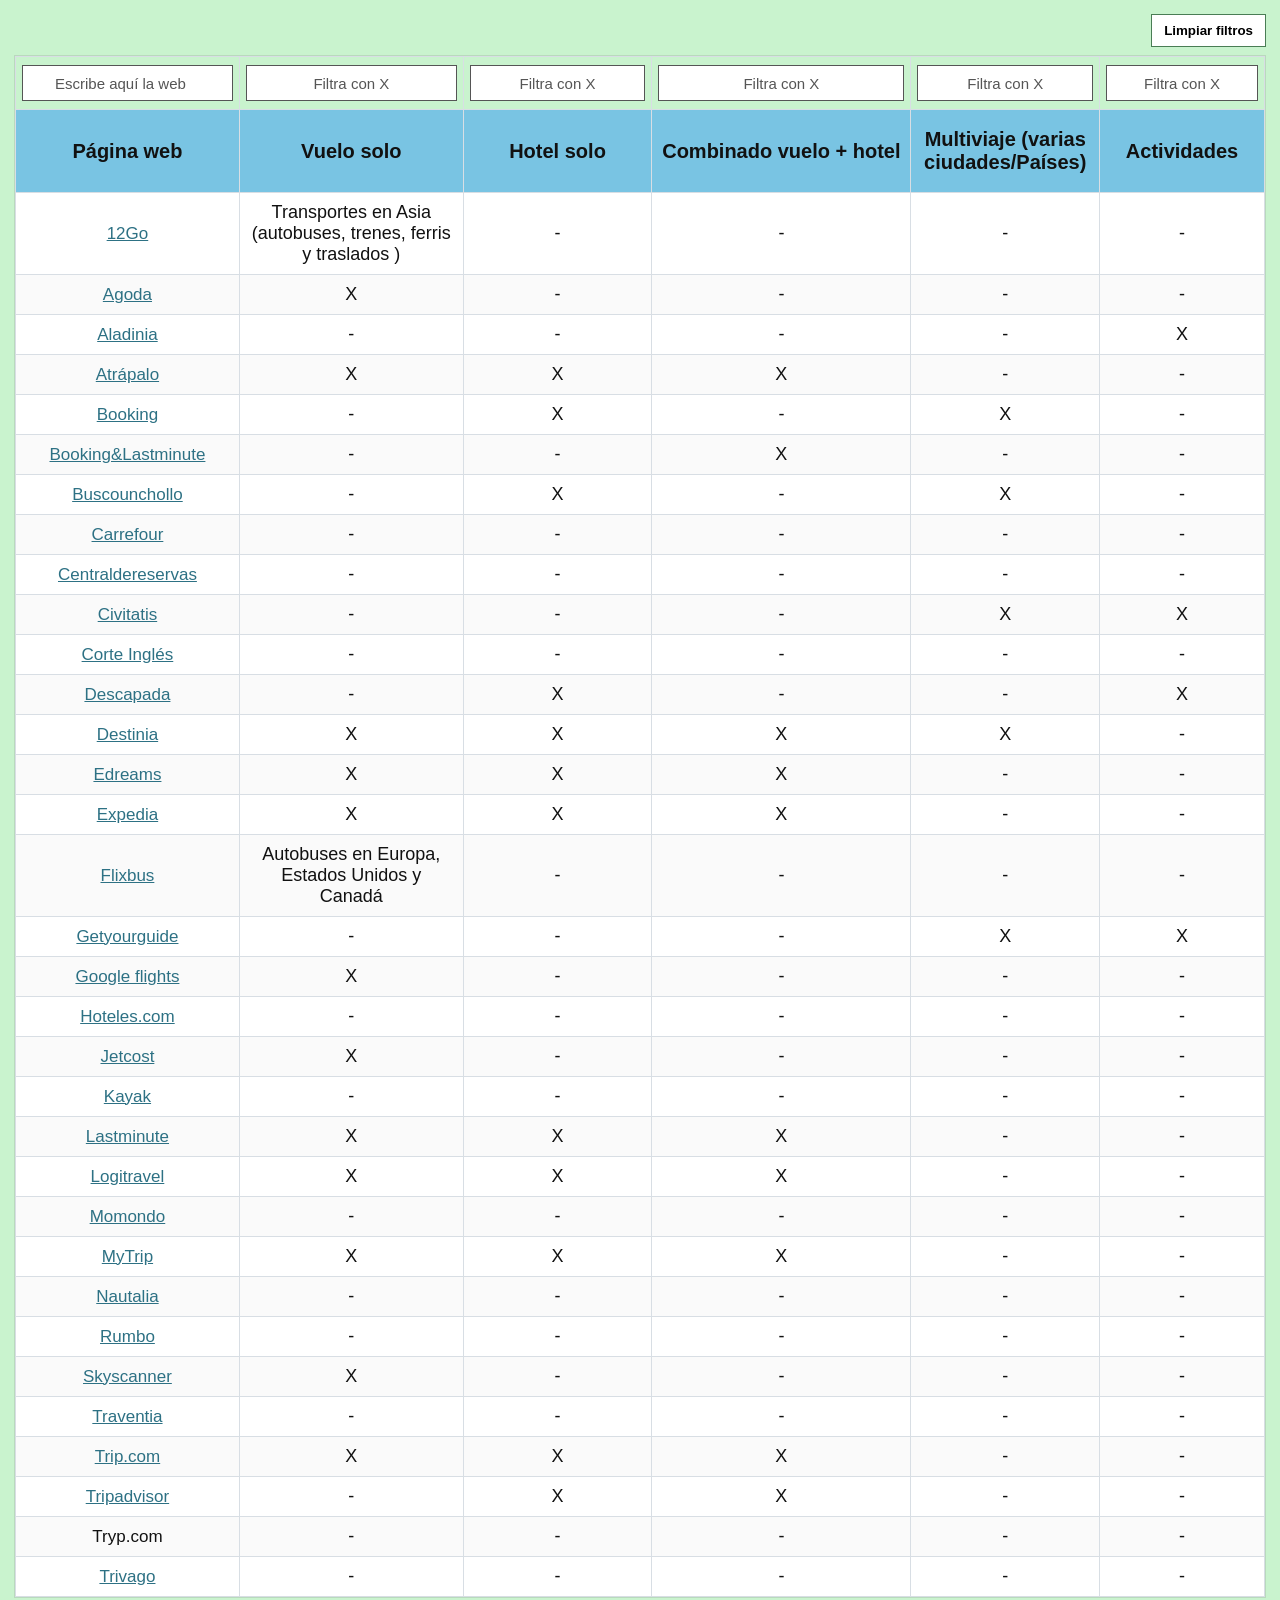
<file: index.html>
<!doctype html>
<html lang="es"><head><meta charset="utf-8"><meta name="viewport" content="width=device-width,initial-scale=1">
<title>Precios web</title><style>
:root{--blue:#79c4e3;--green:#c9f3ce;--line:#d8dee4;--link:#2d7184}*{box-sizing:border-box}
body{margin:0;background:#fff;font-family:Arial,Helvetica,sans-serif;color:#111}.page{width:100%;padding:14px;background:var(--green);min-height:100vh}
.controls{display:flex;justify-content:flex-end;margin:0 0 8px}button{border:1px solid #4a7d55;background:#fff;padding:8px 12px;cursor:pointer;font-weight:700}
.table-wrap{width:100%;overflow-x:auto;background:#fff;border:1px solid #b9d9bd}table{width:100%;min-width:980px;border-collapse:collapse;table-layout:fixed;background:#fff}
col.name{width:19%}col.c2{width:19%}col.c3{width:16%}col.c4{width:22%}col.c5{width:16%}col.c6{width:14%}
th,td{border:1px solid var(--line);padding:9px 8px;text-align:center;vertical-align:middle}thead tr.filters th{background:var(--green);padding:8px 6px}
thead tr.headings th{background:var(--blue);font-size:20px;font-weight:700;padding:18px 8px}.filter{width:100%;height:36px;border:1px solid #555;background:#fff;padding:6px 9px;text-align:center;font-size:15px;color:#111}
.filter::placeholder{color:#555;opacity:1}tbody td{font-size:18px}tbody tr:nth-child(even) td{background:#fafafa}td.name a{color:var(--link);text-decoration:underline}td.name{font-size:17px}
.empty{display:none;padding:18px;text-align:center;background:#fff;font-weight:700}@media(max-width:700px){.page{padding:5px}thead tr.headings th{font-size:16px}tbody td{font-size:15px}.filter{font-size:13px}}
</style></head><body><div class="page"><div class="controls"><button id="clear" type="button">Limpiar filtros</button></div><div class="table-wrap">
<table id="prices"><colgroup><col class="name"><col class="c2"><col class="c3"><col class="c4"><col class="c5"><col class="c6"></colgroup>
<thead><tr class="filters"><th><input class="filter" type="search" placeholder="Escribe aquí la web" aria-label="Filtrar por página web"></th><th><input class="filter" type="text" inputmode="text" maxlength="1" placeholder="Filtra con X" aria-label="Filtrar Vuelo solo"></th><th><input class="filter" type="text" inputmode="text" maxlength="1" placeholder="Filtra con X" aria-label="Filtrar Hotel solo"></th><th><input class="filter" type="text" inputmode="text" maxlength="1" placeholder="Filtra con X" aria-label="Filtrar Combinado vuelo + hotel"></th><th><input class="filter" type="text" inputmode="text" maxlength="1" placeholder="Filtra con X" aria-label="Filtrar Multiviaje (varias ciudades/Países)"></th><th><input class="filter" type="text" inputmode="text" maxlength="1" placeholder="Filtra con X" aria-label="Filtrar Actividades"></th></tr><tr class="headings"><th>Página web</th><th>Vuelo solo</th><th>Hotel solo</th><th>Combinado vuelo + hotel</th><th>Multiviaje (varias ciudades/Países)</th><th>Actividades</th></tr></thead><tbody><tr><td class="name"><a href="https://www.jdoqocy.com/click-101553221-17115158" target="_blank" rel="noopener noreferrer">12Go</a></td><td>Transportes en Asia (autobuses, trenes, ferris y traslados )</td><td>-</td><td>-</td><td>-</td><td>-</td></tr><tr><td class="name"><a href="https://www.agoda.com/es-es/partners/partnersearch.aspx" target="_blank" rel="noopener noreferrer">Agoda</a></td><td>X</td><td>-</td><td>-</td><td>-</td><td>-</td></tr><tr><td class="name"><a href="https://www.aladinia.com/?gad_source=1&amp;gad_campaignid=64331082&amp;gclid=Cj0KCQjw3aLHBhDTARIsAIRij58fgCmTKY_2s5K1kaCuRZkU4KgR-O0Lyi_VKpiHqZoE4YYgVfeNCa0aAoXGEALw_wcB" target="_blank" rel="noopener noreferrer">Aladinia</a></td><td>-</td><td>-</td><td>-</td><td>-</td><td>X</td></tr><tr><td class="name"><a href="https://www.atrapalo.com/?utm_source=google&amp;utm_medium=cpc-brand&amp;utm_campaign=Brand&amp;atr_trk=G12-1-0-121216780_5685978820&amp;gad_source=1&amp;gad_campaignid=121216780&amp;gclid=Cj0KCQjw3aLHBhDTARIsAIRij5_fxAgolVor98eijhLHUbF2S76LCgpDKnUDzdFjT30ZshlHLepfeooaAu7gEALw_wcB" target="_blank" rel="noopener noreferrer">Atrápalo</a></td><td>X</td><td>X</td><td>X</td><td>-</td><td>-</td></tr><tr><td class="name"><a href="https://www.booking.com/index.es.html" target="_blank" rel="noopener noreferrer">Booking</a></td><td>-</td><td>X</td><td>-</td><td>X</td><td>-</td></tr><tr><td class="name"><a href="https://booking-dp-es.lastminute.com/" target="_blank" rel="noopener noreferrer">Booking&amp;Lastminute</a></td><td>-</td><td>-</td><td>X</td><td>-</td><td>-</td></tr><tr><td class="name"><a href="https://www.buscounchollo.com/" target="_blank" rel="noopener noreferrer">Buscounchollo</a></td><td>-</td><td>X</td><td>-</td><td>X</td><td>-</td></tr><tr><td class="name"><a href="https://www.viajes.carrefour.es/?gad_source=1&amp;gad_campaignid=14305960221&amp;gclid=Cj0KCQiA_8TJBhDNARIsAPX5qxQwd-SgfUjkQ0WHIXiGXX0qXncCc2bvT6WCq8lh7dnVWQIoTJzYdFIaAuv3EALw_wcB" target="_blank" rel="noopener noreferrer">Carrefour</a></td><td>-</td><td>-</td><td>-</td><td>-</td><td>-</td></tr><tr><td class="name"><a href="https://www.google.com/search?q=centraldereservas&amp;sca_esv=8cf1f9704eb8c240&amp;sxsrf=AE3TifNYZUh64FXK3ympsexTTef0uYQYcQ%3A1764852086845&amp;source=hp&amp;ei=doExaaHyK92tw8cPrN7r-A0&amp;iflsig=AOw8s4IAAAAAaTGPhr8L8amh6MCOQ-85256Ej4QxfQg4&amp;gs_ssp=eJzj4tVP1zc0TDbMK84ryktXYDRgdGDwEkxOzSspSsxJSS1KLU4tKkssBgDdFQxz&amp;oq=centralderese&amp;gs_lp=[base64]&amp;sclient=gws-wiz" target="_blank" rel="noopener noreferrer">Centraldereservas</a></td><td>-</td><td>-</td><td>-</td><td>-</td><td>-</td></tr><tr><td class="name"><a href="https://www.civitatis.com/es/?srsltid=AfmBOooeGhsTRjaPf6w7SPaG9ImweBbX5Y-IbkQkoE2YJYYef2vbAqhz" target="_blank" rel="noopener noreferrer">Civitatis</a></td><td>-</td><td>-</td><td>-</td><td>X</td><td>X</td></tr><tr><td class="name"><a href="https://www.viajeselcorteingles.es/?utm_source=google&amp;utm_medium=cpc&amp;utm_campaign=S-VECI-ES-HOM-BRD-PER-VECI_MARCA&amp;utm_term=corte%20ingles%20viajes&amp;utm_content=El_Corte_Ingles_Viajes-Otras&amp;gad_source=1&amp;gad_campaignid=256536963&amp;gclid=Cj0KCQiA_8TJBhDNARIsAPX5qxRN4dfVy5Qk5ew0Z5Bq_I8NIMyVH3y4j97g4n2bvqDbZtYzinYD328aAtUpEALw_wcB" target="_blank" rel="noopener noreferrer">Corte Inglés</a></td><td>-</td><td>-</td><td>-</td><td>-</td><td>-</td></tr><tr><td class="name"><a href="https://descapada.com/?gad_source=1&amp;gad_campaignid=21094612934&amp;gclid=Cj0KCQjw3aLHBhDTARIsAIRij5_2dqUU0MpnECcC1w5WehEvwSegm6cZ62MfvtvbbpQ6wE0iTuPVb9AaAhYlEALw_wcB" target="_blank" rel="noopener noreferrer">Descapada</a></td><td>-</td><td>X</td><td>-</td><td>-</td><td>X</td></tr><tr><td class="name"><a href="https://clk.tradedoubler.com/click?p=17509&amp;a=3457961" target="_blank" rel="noopener noreferrer">Destinia</a></td><td>X</td><td>X</td><td>X</td><td>X</td><td>-</td></tr><tr><td class="name"><a href="https://clk.tradedoubler.com/click?p=15407&amp;a=3457961" target="_blank" rel="noopener noreferrer">Edreams</a></td><td>X</td><td>X</td><td>X</td><td>-</td><td>-</td></tr><tr><td class="name"><a href="https://www.tkqlhce.com/click-101553221-13852542" target="_blank" rel="noopener noreferrer">Expedia</a></td><td>X</td><td>X</td><td>X</td><td>-</td><td>-</td></tr><tr><td class="name"><a href="https://www.flixbus.es/" target="_blank" rel="noopener noreferrer">Flixbus</a></td><td>Autobuses en Europa, Estados Unidos y Canadá</td><td>-</td><td>-</td><td>-</td><td>-</td></tr><tr><td class="name"><a href="https://clk.tradedoubler.com/click?p=301197&amp;a=3457961" target="_blank" rel="noopener noreferrer">Getyourguide</a></td><td>-</td><td>-</td><td>-</td><td>X</td><td>X</td></tr><tr><td class="name"><a href="https://www.google.com/travel/flights?gl=ES&amp;hl=es" target="_blank" rel="noopener noreferrer">Google flights</a></td><td>X</td><td>-</td><td>-</td><td>-</td><td>-</td></tr><tr><td class="name"><a href="https://es.hoteles.com/?locale=es_ES&amp;siteid=300000008&amp;semcid=HCOM-ES.B.GOOGLE.BT-c-ES.GT&amp;semdtl=a118251106475.b1141768571357.g1kwd-464894527.e1c.m1Cj0KCQiA_8TJBhDNARIsAPX5qxQHhTkYGJcSkzDo6b4KGt3THHBHvhsaV6S5K5vpvLe1gUlCvy9Si3EaAl3jEALw_wcB.r18b6a447bd9921d6440284eea17dda256d0b33c3aeaac957dfa0ff8a7e12c0d82.c1.j11005493.k1.d1721106262380.h1e.i1.l1.n1.o1.p1.q1.s1hoteles%20com.t1.x1.f1.u1.v1.w1&amp;gad_source=1&amp;gad_campaignid=18251106475&amp;gclid=Cj0KCQiA_8TJBhDNARIsAPX5qxQHhTkYGJcSkzDo6b4KGt3THHBHvhsaV6S5K5vpvLe1gUlCvy9Si3EaAl3jEALw_wcB" target="_blank" rel="noopener noreferrer">Hoteles.com</a></td><td>-</td><td>-</td><td>-</td><td>-</td><td>-</td></tr><tr><td class="name"><a href="https://www.jetcost.es/?aw_campaign_id=23126495906&amp;gad_source=1&amp;gad_campaignid=23126495906&amp;gclid=CjwKCAjw25fWBhAVEiwAMopNjnxbljBqBF2bz89hQkdJjuY_gWWT0Lw_TOqk4Yy1xLdAQPNwZ1mHDBoCqGUQAvD_BwE" target="_blank" rel="noopener noreferrer">Jetcost</a></td><td>X</td><td>-</td><td>-</td><td>-</td><td>-</td></tr><tr><td class="name"><a href="https://www.kayak.es/" target="_blank" rel="noopener noreferrer">Kayak</a></td><td>-</td><td>-</td><td>-</td><td>-</td><td>-</td></tr><tr><td class="name"><a href="https://www.es.lastminute.com/?COBRANDED=HOL_LMNES_SEMBRANDES&amp;utm_source=google&amp;utm_medium=cpc&amp;utm_campaign=LMN_ES_Brand_SE_brand_Brand-Pure_ES-INT_Exact_Google&amp;gclsrc=aw.ds&amp;gad_source=1&amp;gad_campaignid=38898510&amp;gclid=Cj0KCQjw3aLHBhDTARIsAIRij5985zD2y6q2d0i5B7xLnMU64_8NxNGAC6-KjOEuhYkewgHAlhNN61kaAq9YEALw_wcB" target="_blank" rel="noopener noreferrer">Lastminute</a></td><td>X</td><td>X</td><td>X</td><td>-</td><td>-</td></tr><tr><td class="name"><a href="https://www.logitravel.com/" target="_blank" rel="noopener noreferrer">Logitravel</a></td><td>X</td><td>X</td><td>X</td><td>-</td><td>-</td></tr><tr><td class="name"><a href="https://www.momondo.es/" target="_blank" rel="noopener noreferrer">Momondo</a></td><td>-</td><td>-</td><td>-</td><td>-</td><td>-</td></tr><tr><td class="name"><a href="https://www.jdoqocy.com/click-101553221-17066591" target="_blank" rel="noopener noreferrer">MyTrip</a></td><td>X</td><td>X</td><td>X</td><td>-</td><td>-</td></tr><tr><td class="name"><a href="https://www.nautaliaviajes.com/" target="_blank" rel="noopener noreferrer">Nautalia</a></td><td>-</td><td>-</td><td>-</td><td>-</td><td>-</td></tr><tr><td class="name"><a href="https://www.rumbo.es/?COBRANDED=RUMBOES_ADWBRAND&amp;utm_source=google&amp;utm_medium=cpc&amp;utm_campaign=RMB_ES_Brand_SE_brand_Brand-Pure_ES-INT_Exact_Google&amp;gclsrc=aw.ds&amp;gad_source=1&amp;gad_campaignid=702247824&amp;gclid=Cj0KCQiA_8TJBhDNARIsAPX5qxSt38iLPElp3bb6ho85LudDbI78Orajt2S5ftBrSjU6E8-4j-yjDE8aAmHlEALw_wcB" target="_blank" rel="noopener noreferrer">Rumbo</a></td><td>-</td><td>-</td><td>-</td><td>-</td><td>-</td></tr><tr><td class="name"><a href="https://www.skyscanner.es/" target="_blank" rel="noopener noreferrer">Skyscanner</a></td><td>X</td><td>-</td><td>-</td><td>-</td><td>-</td></tr><tr><td class="name"><a href="https://www.traventia.es/hoteles" target="_blank" rel="noopener noreferrer">Traventia</a></td><td>-</td><td>-</td><td>-</td><td>-</td><td>-</td></tr><tr><td class="name"><a href="https://es.trip.com/?locale=es-es" target="_blank" rel="noopener noreferrer">Trip.com</a></td><td>X</td><td>X</td><td>X</td><td>-</td><td>-</td></tr><tr><td class="name"><a href="https://www.tripadvisor.es/" target="_blank" rel="noopener noreferrer">Tripadvisor</a></td><td>-</td><td>X</td><td>X</td><td>-</td><td>-</td></tr><tr><td class="name">Tryp.com</td><td>-</td><td>-</td><td>-</td><td>-</td><td>-</td></tr><tr><td class="name"><a href="https://www.trivago.es/" target="_blank" rel="noopener noreferrer">Trivago</a></td><td>-</td><td>-</td><td>-</td><td>-</td><td>-</td></tr></tbody></table><div id="empty" class="empty">No hay resultados con esos filtros.</div></div></div>
<script>(function(){const table=document.getElementById('prices'),inputs=[...document.querySelectorAll('.filter')],rows=[...table.tBodies[0].rows],empty=document.getElementById('empty');const norm=s=>(s||'').normalize('NFD').replace(/[\u0300-\u036f]/g,'').trim().toLowerCase();function apply(){const q=norm(inputs[0].value),wants=inputs.slice(1).map(i=>norm(i.value)==='x');let shown=0;rows.forEach(row=>{const c=[...row.cells].map(x=>norm(x.textContent)),ok=(!q||c[0].includes(q))&&wants.every((on,i)=>!on||c[i+1]==='x');row.style.display=ok?'':'none';if(ok)shown++});empty.style.display=shown?'none':'block'}inputs.forEach((input,i)=>input.addEventListener('input',()=>{if(i>0&&input.value&&norm(input.value)!=='x')input.value='X';apply()}));document.getElementById('clear').addEventListener('click',()=>{inputs.forEach(i=>i.value='');apply();inputs[0].focus()});apply()})();</script></body></html>
</file>
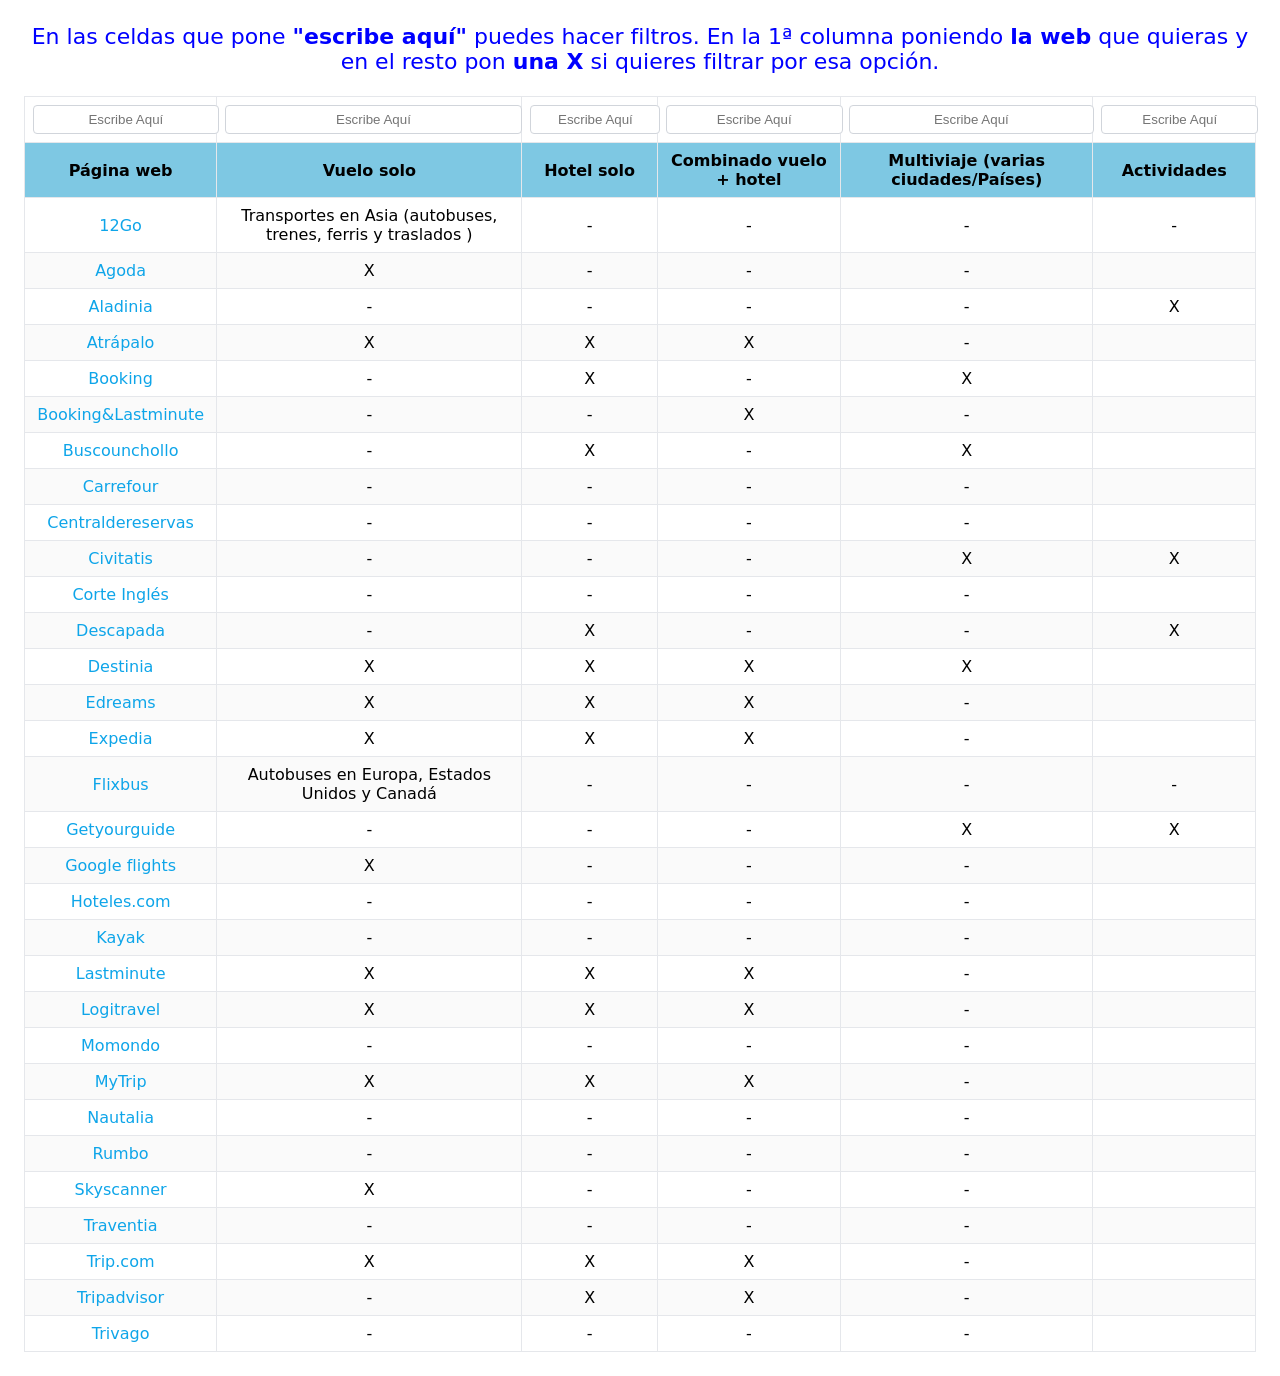
<file: Precios web.html>
<!DOCTYPE html>

<html lang="es">
<head>
<meta charset="utf-8"/>
<meta content="width=device-width, initial-scale=1" name="viewport"/>
<title>Precios web</title>
<style>
  body { font-family: system-ui, -apple-system, Segoe UI, Roboto, Ubuntu, Cantarell, Noto Sans, "Helvetica Neue", Arial, "Apple Color Emoji", "Segoe UI Emoji"; margin: 1.5rem; }
  table { width: 100%; border-collapse: collapse; table-layout: auto; }
  thead th { background: #f3f4f6; padding: 8px; border: 1px solid #e5e7eb; text-align: center; }
  tbody td { padding: 8px; border: 1px solid #e5e7eb; text-align: center; }
  tbody tr:nth-child(even) { background: #fafafa; }
  a { color: #0ea5e9; text-decoration: none; }
  a:hover { text-decoration: underline; }
  .filters th { background: #fff; }
  .filters input { width: 98%; padding: 6px; border: 1px solid #d1d5db; border-radius: 4px; text-align: center; }
</style>
<script>
function filterTable(colIndex, query) {
  const table = document.getElementById('prices');
  const tbody = table.tBodies[0];
  const rows = Array.from(tbody.rows);
  const q = (query || '').toLowerCase();
  rows.forEach(r => {
    const cell = r.cells[colIndex];
    const text = (cell.textContent || '').toLowerCase();
    r.style.display = text.indexOf(q) > -1 ? '' : 'none';
  });
}
</script>
</head>
<body>
<p style="text-align:center; color:blue; font-size:22px;">En las celdas que pone <strong>"escribe aquí"</strong> puedes hacer filtros. En la 1ª columna poniendo <strong>la web</strong> que quieras y en el resto pon <strong>una X</strong> si quieres filtrar por esa opción.</p>
<table id="prices">
<thead>
<tr class="filters"><th><input oninput="filterTable(0, this.value)" placeholder="Escribe Aquí" type="text"/></th><th><input oninput="filterTable(1, this.value)" placeholder="Escribe Aquí" type="text"/></th><th><input oninput="filterTable(2, this.value)" placeholder="Escribe Aquí" type="text"/></th><th><input oninput="filterTable(3, this.value)" placeholder="Escribe Aquí" type="text"/></th><th><input oninput="filterTable(4, this.value)" placeholder="Escribe Aquí" type="text"/></th><th><input oninput="filterTable(5, this.value)" placeholder="Escribe Aquí" type="text"/></th></tr>
<tr style="background-color:#add8e6; color:black;"><th style="font-weight:bold; text-align:center; background-color:#7EC8E3;">Página web</th><th style="font-weight:bold; text-align:center; background-color:#7EC8E3;">Vuelo solo</th><th style="font-weight:bold; text-align:center; background-color:#7EC8E3;">Hotel solo</th><th style="font-weight:bold; text-align:center; background-color:#7EC8E3;">Combinado vuelo + hotel</th><th style="font-weight:bold; text-align:center; background-color:#7EC8E3;">Multiviaje (varias ciudades/Países)</th><th style="font-weight:bold; text-align:center; background-color:#7EC8E3;">Actividades</th></tr>
</thead>
<tbody>
<tr><td><a href="https://www.jdoqocy.com/click-101553221-17115158" rel="noopener noreferrer" target="_blank">12Go</a></td><td>Transportes en Asia (autobuses, trenes, ferris y traslados )</td><td>-</td><td>-</td><td>-</td><td>-</td></tr><tr><td><a href="https://www.agoda.com/es-es/partners/partnersearch.aspx" rel="noopener noreferrer" target="_blank">Agoda</a></td><td>X</td><td>-</td><td>-</td><td>-</td><td></td></tr><tr><td><a href="https://www.aladinia.com/?gad_source=1&amp;gad_campaignid=64331082&amp;gclid=Cj0KCQjw3aLHBhDTARIsAIRij58fgCmTKY_2s5K1kaCuRZkU4KgR-O0Lyi_VKpiHqZoE4YYgVfeNCa0aAoXGEALw_wcB" rel="noopener noreferrer" target="_blank">Aladinia</a></td><td>-</td><td>-</td><td>-</td><td>-</td><td>X</td></tr><tr><td><a href="https://www.atrapalo.com/?utm_source=google&amp;utm_medium=cpc-brand&amp;utm_campaign=Brand&amp;atr_trk=G12-1-0-121216780_5685978820&amp;gad_source=1&amp;gad_campaignid=121216780&amp;gclid=Cj0KCQjw3aLHBhDTARIsAIRij5_fxAgolVor98eijhLHUbF2S76LCgpDKnUDzdFjT30ZshlHLepfeooaAu7gEALw_wcB" rel="noopener noreferrer" target="_blank">Atrápalo</a></td><td>X</td><td>X</td><td>X</td><td>-</td><td></td></tr><tr><td><a href="https://www.booking.com/index.es.html" rel="noopener noreferrer" target="_blank">Booking</a></td><td>-</td><td>X</td><td>-</td><td>X</td><td></td></tr><tr><td><a href="https://booking-dp-es.lastminute.com/" rel="noopener noreferrer" target="_blank">Booking&amp;Lastminute</a></td><td>-</td><td>-</td><td>X</td><td>-</td><td></td></tr><tr><td><a href="https://www.buscounchollo.com/" rel="noopener noreferrer" target="_blank">Buscounchollo</a></td><td>-</td><td>X</td><td>-</td><td>X</td><td></td></tr><tr><td><a href="https://www.viajes.carrefour.es/?gad_source=1&amp;gad_campaignid=14305960221&amp;gclid=Cj0KCQiA_8TJBhDNARIsAPX5qxQwd-SgfUjkQ0WHIXiGXX0qXncCc2bvT6WCq8lh7dnVWQIoTJzYdFIaAuv3EALw_wcB" rel="noopener noreferrer" target="_blank">Carrefour</a></td><td>-</td><td>-</td><td>-</td><td>-</td><td></td></tr><tr><td><a href="https://www.google.com/search?q=centraldereservas&amp;sca_esv=8cf1f9704eb8c240&amp;sxsrf=AE3TifNYZUh64FXK3ympsexTTef0uYQYcQ%3A1764852086845&amp;source=hp&amp;ei=doExaaHyK92tw8cPrN7r-A0&amp;iflsig=AOw8s4IAAAAAaTGPhr8L8amh6MCOQ-85256Ej4QxfQg4&amp;gs_ssp=eJzj4tVP1zc0TDbMK84ryktXYDRgdGDwEkxOzSspSsxJSS1KLU4tKkssBgDdFQxz&amp;oq=centralderese&amp;gs_lp=[base64]&amp;sclient=gws-wiz" rel="noopener noreferrer" target="_blank">Centraldereservas</a></td><td>-</td><td>-</td><td>-</td><td>-</td><td></td></tr><tr><td><a href="https://www.civitatis.com/es/?srsltid=AfmBOooeGhsTRjaPf6w7SPaG9ImweBbX5Y-IbkQkoE2YJYYef2vbAqhz" rel="noopener noreferrer" target="_blank">Civitatis</a></td><td>-</td><td>-</td><td>-</td><td>X</td><td>X</td></tr><tr><td><a href="https://www.viajeselcorteingles.es/?utm_source=google&amp;utm_medium=cpc&amp;utm_campaign=S-VECI-ES-HOM-BRD-PER-VECI_MARCA&amp;utm_term=corte%20ingles%20viajes&amp;utm_content=El_Corte_Ingles_Viajes-Otras&amp;gad_source=1&amp;gad_campaignid=256536963&amp;gclid=Cj0KCQiA_8TJBhDNARIsAPX5qxRN4dfVy5Qk5ew0Z5Bq_I8NIMyVH3y4j97g4n2bvqDbZtYzinYD328aAtUpEALw_wcB" rel="noopener noreferrer" target="_blank">Corte Inglés</a></td><td>-</td><td>-</td><td>-</td><td>-</td><td></td></tr><tr><td><a href="https://descapada.com/?gad_source=1&amp;gad_campaignid=21094612934&amp;gclid=Cj0KCQjw3aLHBhDTARIsAIRij5_2dqUU0MpnECcC1w5WehEvwSegm6cZ62MfvtvbbpQ6wE0iTuPVb9AaAhYlEALw_wcB" rel="noopener noreferrer" target="_blank">Descapada</a></td><td>-</td><td>X</td><td>-</td><td>-</td><td>X</td></tr><tr><td><a href="https://clk.tradedoubler.com/click?p=17509&amp;a=3457961" rel="noopener noreferrer" target="_blank">Destinia</a></td><td>X</td><td>X</td><td>X</td><td>X</td><td></td></tr><tr><td><a href="https://clk.tradedoubler.com/click?p=15407&amp;a=3457961" rel="noopener noreferrer" target="_blank">Edreams</a></td><td>X</td><td>X</td><td>X</td><td>-</td><td></td></tr><tr><td><a href="https://www.tkqlhce.com/click-101553221-13852542" rel="noopener noreferrer" target="_blank">Expedia</a></td><td>X</td><td>X</td><td>X</td><td>-</td><td></td></tr><tr><td><a href="https://www.flixbus.es/" rel="noopener noreferrer" target="_blank">Flixbus</a></td><td>Autobuses en Europa, Estados Unidos y Canadá</td><td>-</td><td>-</td><td>-</td><td>-</td></tr><tr><td><a href="https://clk.tradedoubler.com/click?p=301197&amp;a=3457961" rel="noopener noreferrer" target="_blank">Getyourguide</a></td><td>-</td><td>-</td><td>-</td><td>X</td><td>X</td></tr><tr><td><a href="https://www.google.com/travel/flights?gl=ES&amp;hl=es" rel="noopener noreferrer" target="_blank">Google flights</a></td><td>X</td><td>-</td><td>-</td><td>-</td><td></td></tr><tr><td><a href="https://es.hoteles.com/?locale=es_ES&amp;siteid=300000008&amp;semcid=HCOM-ES.B.GOOGLE.BT-c-ES.GT&amp;semdtl=a118251106475.b1141768571357.g1kwd-464894527.e1c.m1Cj0KCQiA_8TJBhDNARIsAPX5qxQHhTkYGJcSkzDo6b4KGt3THHBHvhsaV6S5K5vpvLe1gUlCvy9Si3EaAl3jEALw_wcB.r18b6a447bd9921d6440284eea17dda256d0b33c3aeaac957dfa0ff8a7e12c0d82.c1.j11005493.k1.d1721106262380.h1e.i1.l1.n1.o1.p1.q1.s1hoteles%20com.t1.x1.f1.u1.v1.w1&amp;gad_source=1&amp;gad_campaignid=18251106475&amp;gclid=Cj0KCQiA_8TJBhDNARIsAPX5qxQHhTkYGJcSkzDo6b4KGt3THHBHvhsaV6S5K5vpvLe1gUlCvy9Si3EaAl3jEALw_wcB" rel="noopener noreferrer" target="_blank">Hoteles.com</a></td><td>-</td><td>-</td><td>-</td><td>-</td><td></td></tr><tr><td><a href="https://www.kayak.es/" rel="noopener noreferrer" target="_blank">Kayak</a></td><td>-</td><td>-</td><td>-</td><td>-</td><td></td></tr><tr><td><a href="https://www.es.lastminute.com/?COBRANDED=HOL_LMNES_SEMBRANDES&amp;utm_source=google&amp;utm_medium=cpc&amp;utm_campaign=LMN_ES_Brand_SE_brand_Brand-Pure_ES-INT_Exact_Google&amp;gclsrc=aw.ds&amp;gad_source=1&amp;gad_campaignid=38898510&amp;gclid=Cj0KCQjw3aLHBhDTARIsAIRij5985zD2y6q2d0i5B7xLnMU64_8NxNGAC6-KjOEuhYkewgHAlhNN61kaAq9YEALw_wcB" rel="noopener noreferrer" target="_blank">Lastminute</a></td><td>X</td><td>X</td><td>X</td><td>-</td><td></td></tr><tr><td><a href="https://www.logitravel.com/" rel="noopener noreferrer" target="_blank">Logitravel</a></td><td>X</td><td>X</td><td>X</td><td>-</td><td></td></tr><tr><td><a href="https://www.momondo.es/" rel="noopener noreferrer" target="_blank">Momondo</a></td><td>-</td><td>-</td><td>-</td><td>-</td><td></td></tr><tr><td><a href="https://www.jdoqocy.com/click-101553221-17066591" rel="noopener noreferrer" target="_blank">MyTrip</a></td><td>X</td><td>X</td><td>X</td><td>-</td><td></td></tr><tr><td><a href="https://www.nautaliaviajes.com/" rel="noopener noreferrer" target="_blank">Nautalia</a></td><td>-</td><td>-</td><td>-</td><td>-</td><td></td></tr><tr><td><a href="https://www.rumbo.es/?COBRANDED=RUMBOES_ADWBRAND&amp;utm_source=google&amp;utm_medium=cpc&amp;utm_campaign=RMB_ES_Brand_SE_brand_Brand-Pure_ES-INT_Exact_Google&amp;gclsrc=aw.ds&amp;gad_source=1&amp;gad_campaignid=702247824&amp;gclid=Cj0KCQiA_8TJBhDNARIsAPX5qxSt38iLPElp3bb6ho85LudDbI78Orajt2S5ftBrSjU6E8-4j-yjDE8aAmHlEALw_wcB" rel="noopener noreferrer" target="_blank">Rumbo</a></td><td>-</td><td>-</td><td>-</td><td>-</td><td></td></tr><tr><td><a href="https://www.skyscanner.es/" rel="noopener noreferrer" target="_blank">Skyscanner</a></td><td>X</td><td>-</td><td>-</td><td>-</td><td></td></tr><tr><td><a href="https://www.traventia.es/hoteles" rel="noopener noreferrer" target="_blank">Traventia</a></td><td>-</td><td>-</td><td>-</td><td>-</td><td></td></tr><tr><td><a href="https://es.trip.com/?locale=es-es" rel="noopener noreferrer" target="_blank">Trip.com</a></td><td>X</td><td>X</td><td>X</td><td>-</td><td></td></tr><tr><td><a href="https://www.tripadvisor.es/" rel="noopener noreferrer" target="_blank">Tripadvisor</a></td><td>-</td><td>X</td><td>X</td><td>-</td><td></td></tr><tr><td><a href="https://www.trivago.es/" rel="noopener noreferrer" target="_blank">Trivago</a></td><td>-</td><td>-</td><td>-</td><td>-</td><td></td></tr>
</tbody>
</table>
</body>
</html>
</file>
